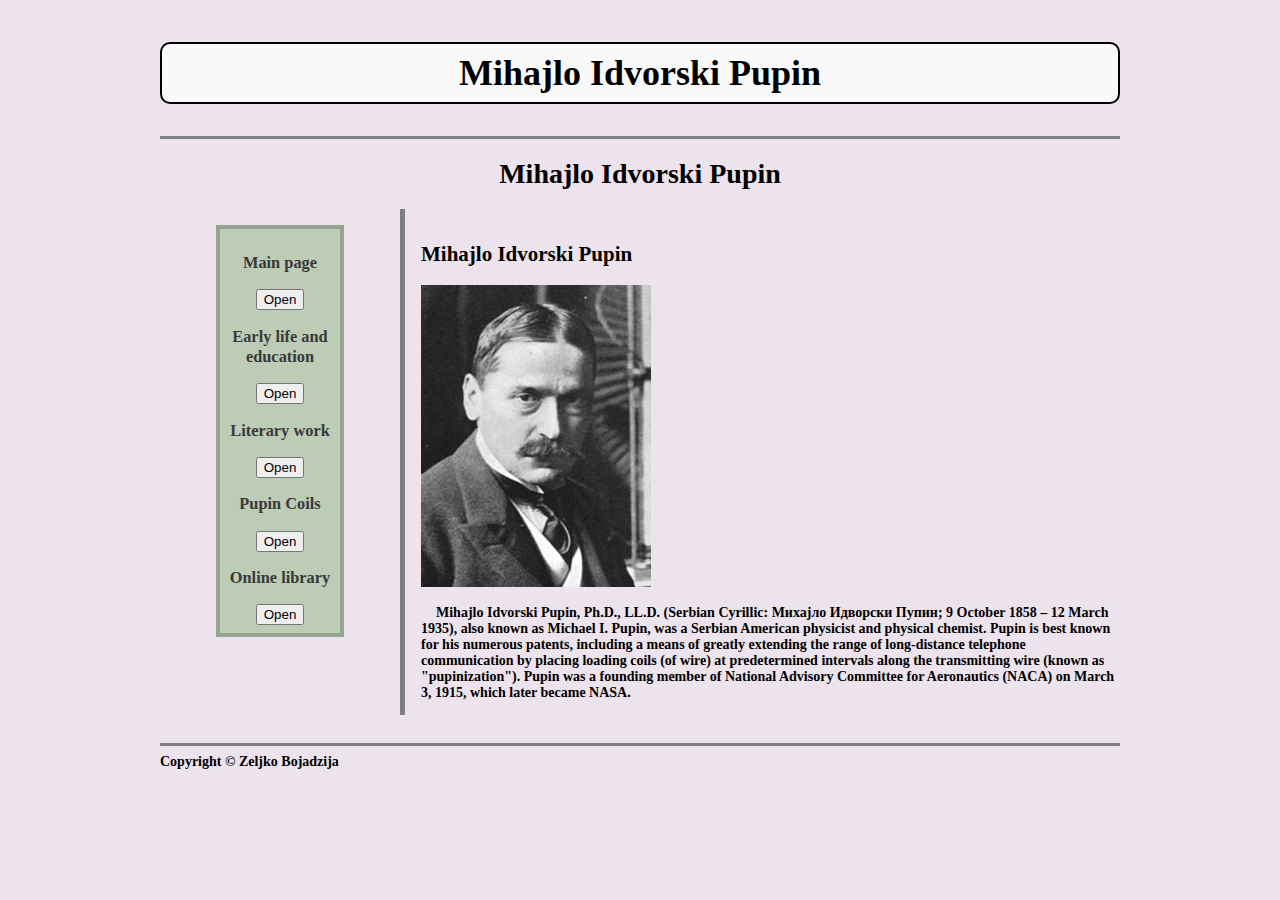
<file: index.html>
<!DOCTYPE html>
<html lang="sr" dir="ltr">
<head>
	<title>Main Page</title>
	<meta charset="utf-8">
	<link rel="stylesheet" type="text/css" href="index.css">
</head>
<body>
	<header>
		<h1 class="h1">Mihajlo Idvorski Pupin</h1>
		
	</header>
		<h1 style="text-align: center;">Mihajlo Idvorski Pupin</h1>
	<section>
		
		<h2><strong>Mihajlo Idvorski Pupin</strong></h2>

			<img src="pupin.jpg" alt="Image unsupported">

		<p style="text-indent: 15px">Mihajlo Idvorski Pupin, Ph.D., LL.D. (Serbian Cyrillic: Михајло Идворски Пупин; 9 October 1858 – 12 March 1935), also known as Michael I. Pupin, was a Serbian American physicist and physical chemist. 

		Pupin is best known for his numerous patents, including a means of greatly extending the range of long-distance telephone communication by placing loading coils (of wire) at predetermined intervals along the transmitting wire (known as "pupinization"). 

		Pupin was a founding member of National Advisory Committee for Aeronautics (NACA) on March 3, 1915, which later became NASA.</p>
		

	</section><aside>
	<div id="div">
			<h3>Main page</h3>
		<a href="index.html" target="_self"><button>Open</button></a>
			<h3>Early life and education</h3>
		<a href="early-life-and-education.html" target="_self"><button>Open</button></a>
			<h3>Literary work</h3>
		<a href="literary-work.html" target="_self"><button>Open</button></a>
			<h3>Pupin Coils</h3>
		<a href="pupin-coils.html" target="_self"><button>Open</button></a>
			<h3>Online library</h3>
		<a href="online-library.html"><button>Open</button></a>
	</div>
	


	</aside>

	
	
	<footer>
		Copyright &copy; Zeljko Bojadzija
	</footer>
	



</body>
</html>
</file>
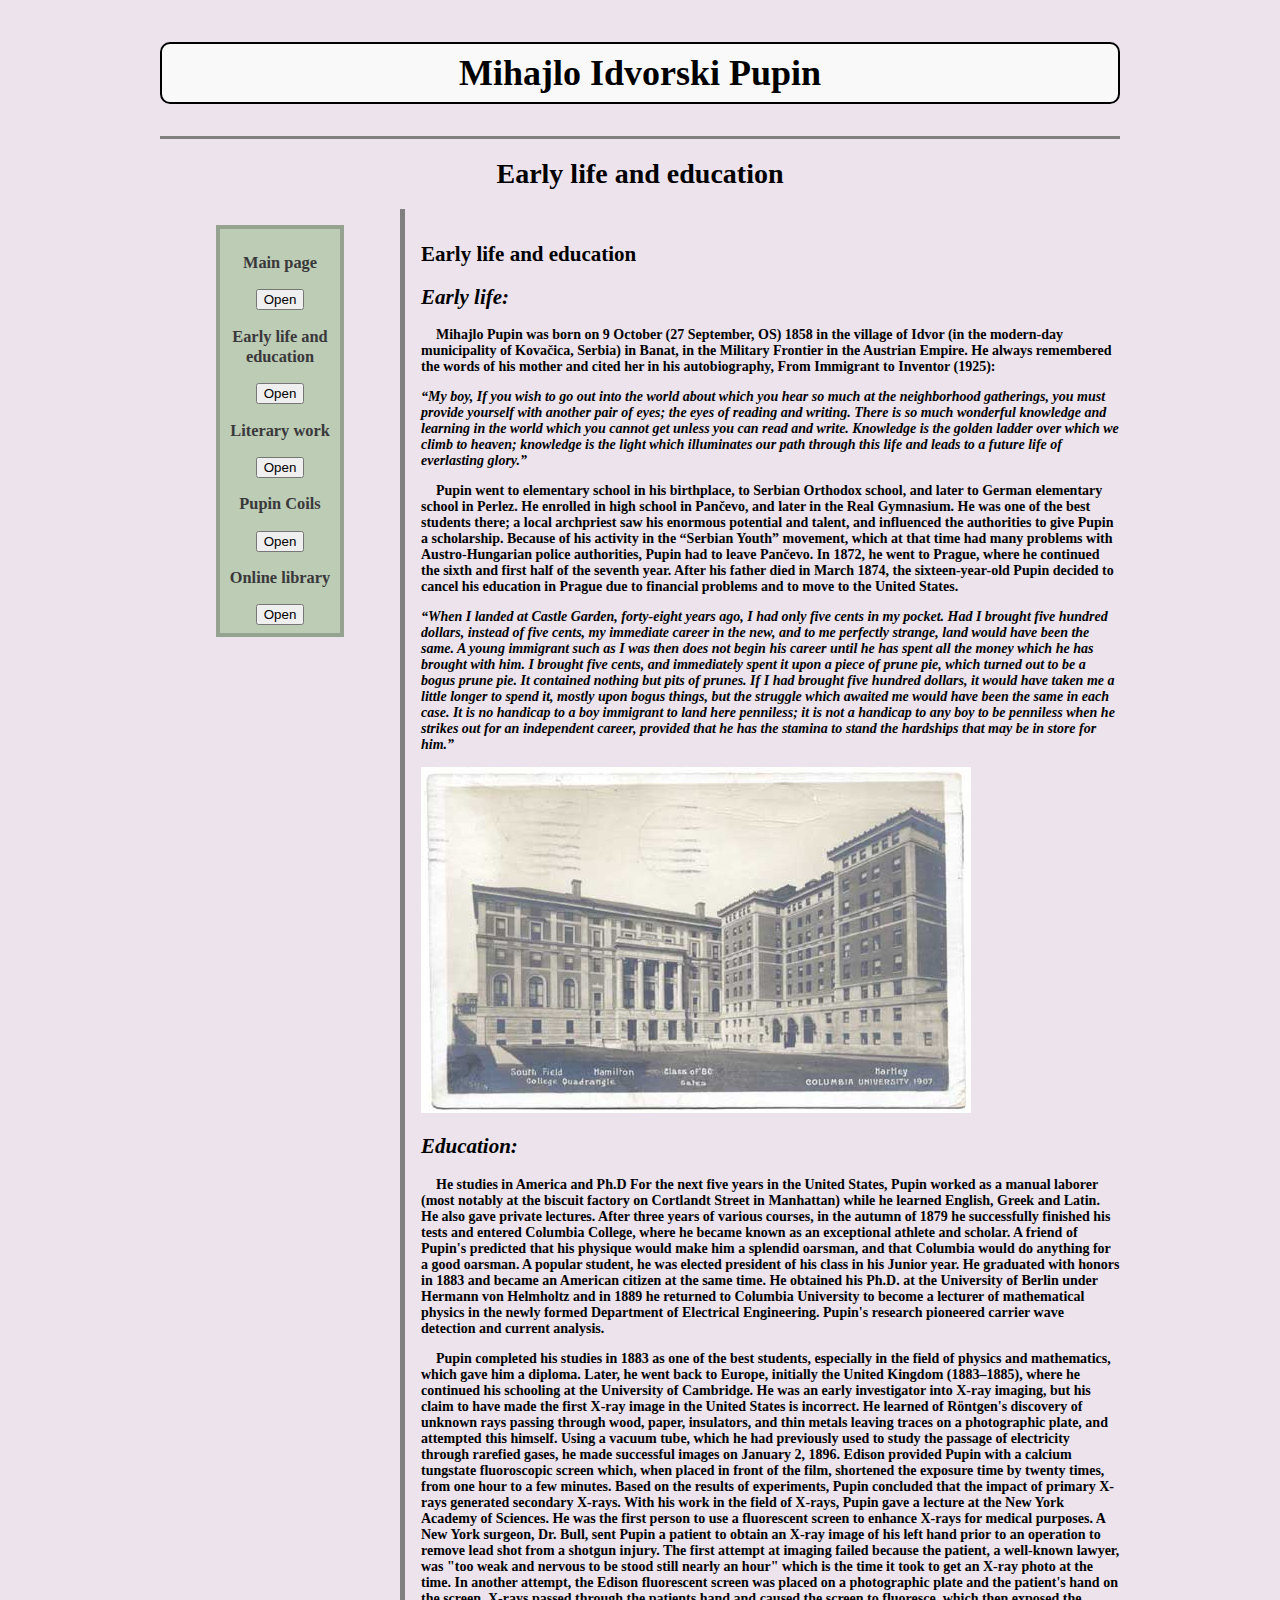
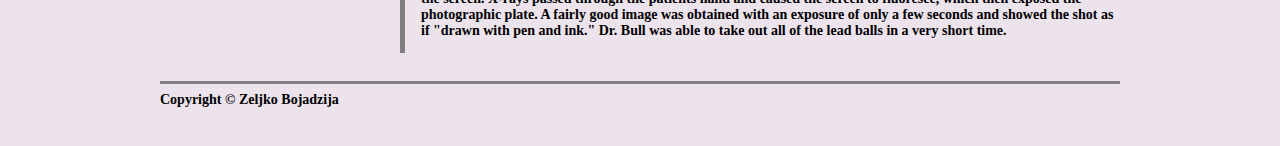
<file: early-life-and-education.html>
<!DOCTYPE html>
<html lang="sr" dir="ltr">
<head>
	<title>Early life and education</title>
	<meta charset="utf-8">
	<link rel="stylesheet" type="text/css" href="index.css">
</head>
<body>
	<header>
		<h1 class="h1">Mihajlo Idvorski Pupin</h1>
		
	</header>
		<h1 style="text-align: center;">Early life and education</h1>
	<section>
		
		<h2><strong>Early life and education</strong></h2>

			<h2><b><em>Early life:</em></b></h2>
				<p style="text-indent: 15px">Mihajlo Pupin was born on 9 October (27 September, OS) 1858 in the village of Idvor (in the modern-day municipality of Kovačica, Serbia) in Banat, in the Military Frontier in the Austrian Empire. He always remembered the words of his mother and cited her in his autobiography, From Immigrant to Inventor (1925):</p>

				<p><i>“My boy, If you wish to go out into the world about which you hear so much at the neighborhood gatherings, you must provide yourself with another pair of eyes; the eyes of reading and writing. There is so much wonderful knowledge and learning in the world which you cannot get unless you can read and write. Knowledge is the golden ladder over which we climb to heaven; knowledge is the light which illuminates our path through this life and leads to a future life of everlasting glory.”</i></p>

				<p style="text-indent: 15px">Pupin went to elementary school in his birthplace, to Serbian Orthodox school, and later to German elementary school in Perlez. He enrolled in high school in Pančevo, and later in the Real Gymnasium. He was one of the best students there; a local archpriest saw his enormous potential and talent, and influenced the authorities to give Pupin a scholarship.

				Because of his activity in the “Serbian Youth” movement, which at that time had many problems with Austro-Hungarian police authorities, Pupin had to leave Pančevo. In 1872, he went to Prague, where he continued the sixth and first half of the seventh year. After his father died in March 1874, the sixteen-year-old Pupin decided to cancel his education in Prague due to financial problems and to move to the United States.</p>

				<p><i>“When I landed at Castle Garden, forty-eight years ago, I had only five cents in my pocket. Had I brought five hundred dollars, instead of five cents, my immediate career in the new, and to me perfectly strange, land would have been the same. A young immigrant such as I was then does not begin his career until he has spent all the money which he has brought with him. I brought five cents, and immediately spent it upon a piece of prune pie, which turned out to be a bogus prune pie. It contained nothing but pits of prunes. If I had brought five hundred dollars, it would have taken me a little longer to spend it, mostly upon bogus things, but the struggle which awaited me would have been the same in each case. It is no handicap to a boy immigrant to land here penniless; it is not a handicap to any boy to be penniless when he strikes out for an independent career, provided that he has the stamina to stand the hardships that may be in store for him.”</i></p>

		<img src="university.jpg" alt="Image unsupported">
		
			<h2><b><em>Education:</em></b></h2>
				<p style="text-indent: 15px">He studies in America and Ph.D

				For the next five years in the United States, Pupin worked as a manual laborer (most notably at the biscuit factory on Cortlandt Street in Manhattan) while he learned English, Greek and Latin. He also gave private lectures. After three years of various courses, in the autumn of 1879 he successfully finished his tests and entered Columbia College, where he became known as an exceptional athlete and scholar. A friend of Pupin's predicted that his physique would make him a splendid oarsman, and that Columbia would do anything for a good oarsman. A popular student, he was elected president of his class in his Junior year. He graduated with honors in 1883 and became an American citizen at the same time.

				He obtained his Ph.D. at the University of Berlin under Hermann von Helmholtz and in 1889 he returned to Columbia University to become a lecturer of mathematical physics in the newly formed Department of Electrical Engineering. Pupin's research pioneered carrier wave detection and current analysis.</p>

				<p style="text-indent: 15px">Pupin completed his studies in 1883 as one of the best students, especially in the field of physics and mathematics, which gave him a diploma. Later, he went back to Europe, initially the United Kingdom (1883–1885), where he continued his schooling at the University of Cambridge. He was an early investigator into X-ray imaging, but his claim to have made the first X-ray image in the United States is incorrect. He learned of Röntgen's discovery of unknown rays passing through wood, paper, insulators, and thin metals leaving traces on a photographic plate, and attempted this himself. Using a vacuum tube, which he had previously used to study the passage of electricity through rarefied gases, he made successful images on January 2, 1896. Edison provided Pupin with a calcium tungstate fluoroscopic screen which, when placed in front of the film, shortened the exposure time by twenty times, from one hour to a few minutes. Based on the results of experiments, Pupin concluded that the impact of primary X-rays generated secondary X-rays. With his work in the field of X-rays, Pupin gave a lecture at the New York Academy of Sciences. He was the first person to use a fluorescent screen to enhance X-rays for medical purposes. A New York surgeon, Dr. Bull, sent Pupin a patient to obtain an X-ray image of his left hand prior to an operation to remove lead shot from a shotgun injury. The first attempt at imaging failed because the patient, a well-known lawyer, was "too weak and nervous to be stood still nearly an hour" which is the time it took to get an X-ray photo at the time. In another attempt, the Edison fluorescent screen was placed on a photographic plate and the patient's hand on the screen. X-rays passed through the patients hand and caused the screen to fluoresce, which then exposed the photographic plate. A fairly good image was obtained with an exposure of only a few seconds and showed the shot as if "drawn with pen and ink." Dr. Bull was able to take out all of the lead balls in a very short time.</p>
		

	</section><aside>
	<div id="div">
			<h3>Main page</h3>
		<a href="index.html" target="_self"><button>Open</button></a>
			<h3>Early life and education</h3>
		<a href="early-life-and-education.html" target="_self"><button>Open</button></a>
			<h3>Literary work</h3>
		<a href="literary-work.html" target="_self"><button>Open</button></a>
			<h3>Pupin Coils</h3>
		<a href="pupin-coils.html" target="_self"><button>Open</button></a>
			<h3>Online library</h3>
		<a href="online-library.html"><button>Open</button></a>
	</div>

	</aside>

	
	
	<footer>
		Copyright &copy; Zeljko Bojadzija

	</footer>
	



</body>
</html>
</file>
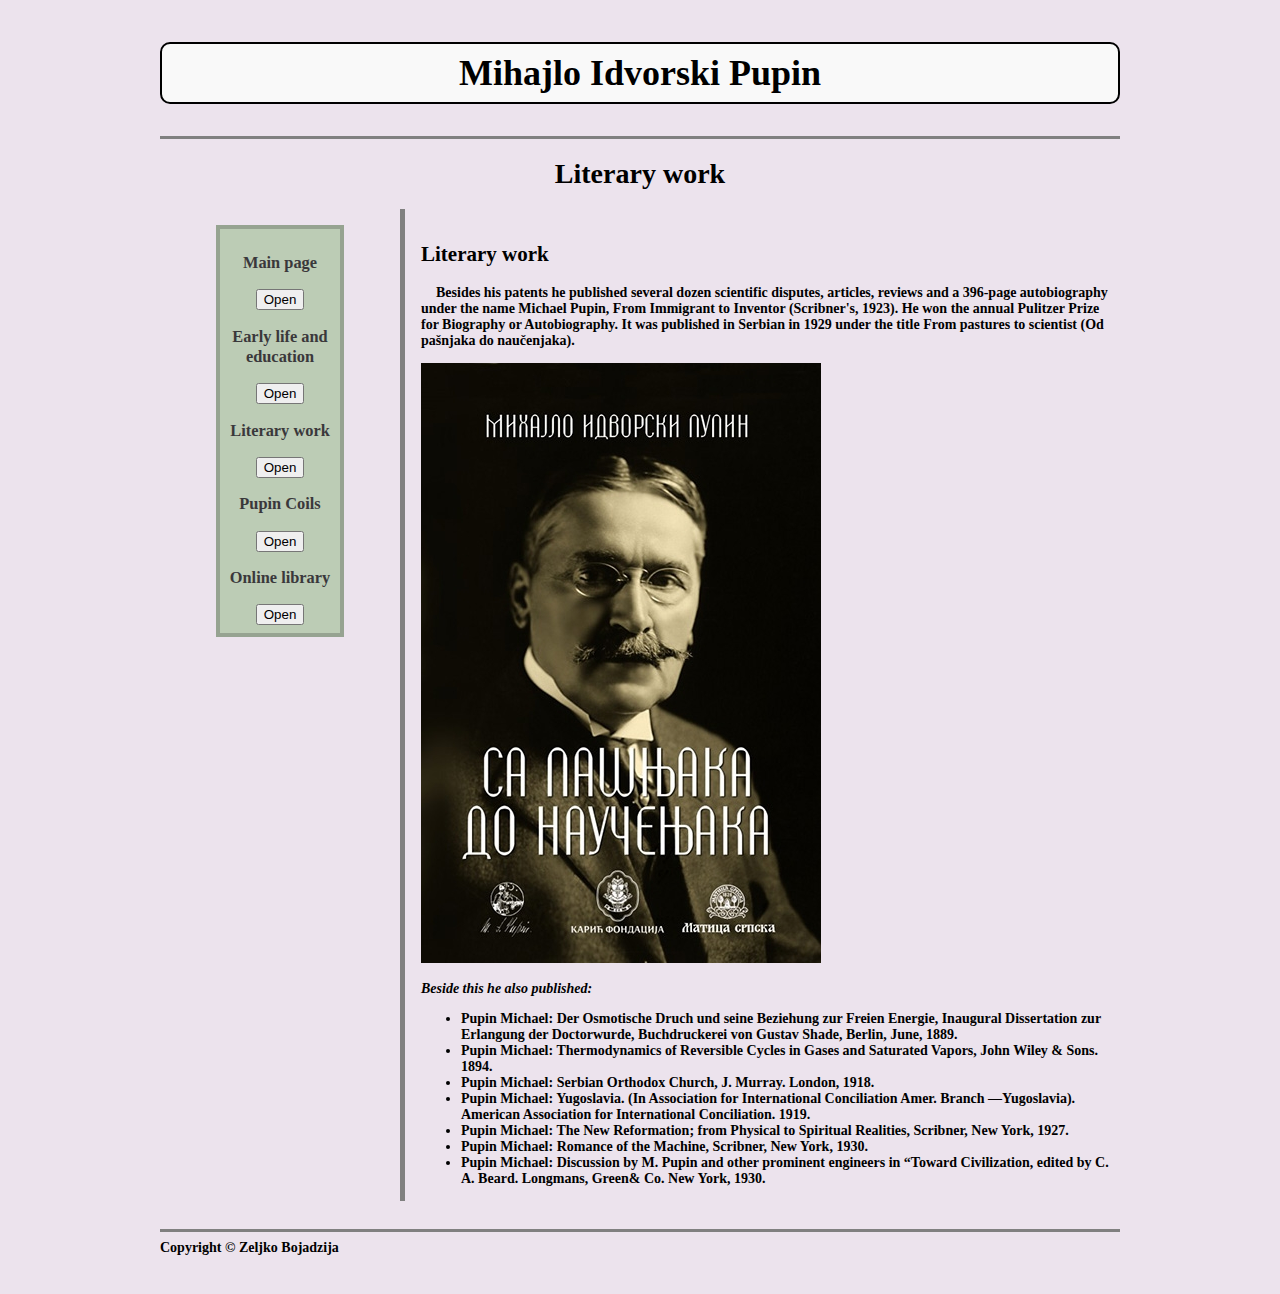
<file: literary-work.html>
<!DOCTYPE html>
<html lang="sr" dir="ltr">
<head>
	<title>Early life and education</title>
	<meta charset="utf-8">
	<link rel="stylesheet" type="text/css" href="index.css">
</head>
<body>
	<header>
		<h1 class="h1">Mihajlo Idvorski Pupin</h1>
		
	</header>
		<h1 style="text-align: center;">Literary work</h1>
	<section>
		
		<h2><strong>Literary work</strong></h2>

				<p style="text-indent: 15px">Besides his patents he published several dozen scientific disputes, articles, reviews and a 396-page autobiography under the name Michael Pupin, From Immigrant to Inventor (Scribner's, 1923). He won the annual Pulitzer Prize for Biography or Autobiography. It was published in Serbian in 1929 under the title From pastures to scientist (Od pašnjaka do naučenjaka). </p>

				<img src="sa-pasnjaka-do-naucenjaka.jpg" alt="Image unsupported">

				<p><b><i>Beside this he also published:</i></b></p>

					<ul>
						<li>Pupin Michael: Der Osmotische Druch und seine Beziehung zur Freien Energie, Inaugural Dissertation zur Erlangung der Doctorwurde, Buchdruckerei von Gustav Shade, Berlin, June, 1889.</li>
						<li>Pupin Michael: Thermodynamics of Reversible Cycles in Gases and Saturated Vapors, John Wiley & Sons. 1894.</li>
						<li>Pupin Michael: Serbian Orthodox Church, J. Murray. London, 1918.</li>
						<li>Pupin Michael: Yugoslavia. (In Association for International Conciliation Amer. Branch —Yugoslavia). American Association for International Conciliation. 1919.</li>
						<li>Pupin Michael: The New Reformation; from Physical to Spiritual Realities, Scribner, New York, 1927.</li>
						<li>Pupin Michael: Romance of the Machine, Scribner, New York, 1930.</li>
						<li>Pupin Michael: Discussion by M. Pupin and other prominent engineers in “Toward Civilization, edited by C. A. Beard. Longmans, Green& Co. New York, 1930.</li>

					</ul>

		
		

	</section><aside>
	<div id="div">
			<h3>Main page</h3>
		<a href="index.html" target="_self"><button>Open</button></a>
			<h3>Early life and education</h3>
		<a href="early-life-and-education.html" target="_self"><button>Open</button></a>
			<h3>Literary work</h3>
		<a href="literary-work.html" target="_self"><button>Open</button></a>
			<h3>Pupin Coils</h3>
		<a href="pupin-coils.html" target="_self"><button>Open</button></a>
			<h3>Online library</h3>
		<a href="online-library.html"><button>Open</button></a>
	</div>

	</aside>

	
	
	<footer>
		Copyright &copy; Zeljko Bojadzija

	</footer>
	



</body>
</html>
</file>
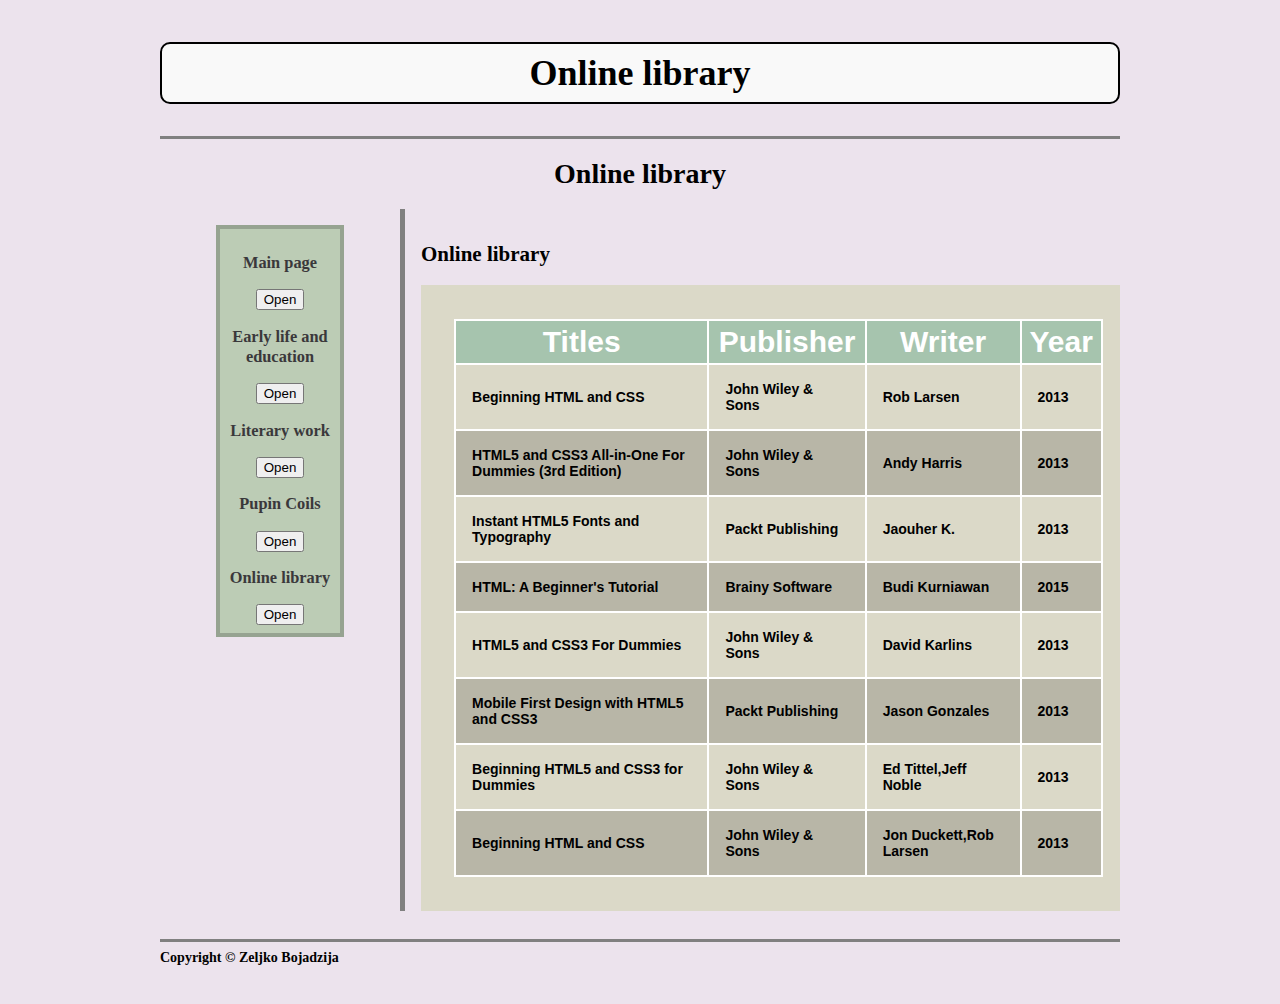
<file: online-library.html>
<!DOCTYPE html>
<html lang="sr" dir="ltr">
<head>
	<title>Online library</title>
	<meta charset="utf-8">
	<link rel="stylesheet" type="text/css" href="online-library.css">
	<link rel="stylesheet" type="text/css" href="index.css">

</head>
<body>
	<header>
		<h1 class="h1">Online library</h1>
		
	</header>
		<h1 style="text-align: center;">Online library</h1>
	<section>
		
		<h2><strong>Online library</strong></h2>
<div class="even">
	<table>
		<tr id="heading">
			<th>Titles</th>
			<th>Publisher</th>
			<th>Writer</th>
			<th>Year</th>
		</tr>
		<tr class="even">
			<td>Beginning HTML and CSS</td>
			<td>John Wiley & Sons</td>
			<td>Rob Larsen</td>
			<td>2013</td>
		</tr>
		<tr>
			<td>HTML5 and CSS3 All-in-One For Dummies (3rd Edition)</td>
			<td>John Wiley & Sons</td>
			<td>Andy Harris</td>
			<td>2013</td>

		</tr>
		<tr class="even">
			<td>Instant HTML5 Fonts and Typography</td>
			<td>Packt Publishing</td>
			<td>Jaouher K.</td>
			<td>2013</td>
		</tr>
		<tr>
			<td>HTML: A Beginner's Tutorial</td>
			<td>Brainy Software</td>
			<td>Budi Kurniawan</td>
			<td>2015</td>
		</tr>
		<tr class="even">
			<td>HTML5 and CSS3 For Dummies</td>
			<td>John Wiley & Sons</td>
			<td>David Karlins</td>
			<td>2013</td>
		</tr>
		<tr>
			<td>Mobile First Design with HTML5 and CSS3</td>
			<td>Packt Publishing</td>
			<td>Jason Gonzales</td>
			<td>2013</td>
		</tr>
		<tr class="even">
			<td>Beginning HTML5 and CSS3 for Dummies</td>
			<td>John Wiley & Sons</td>
			<td>Ed Tittel,Jeff Noble</td>
			<td>2013</td>
		</tr>
		<tr>
			<td>Beginning HTML and CSS</td>
			<td>John Wiley & Sons</td>
			<td>Jon Duckett,Rob Larsen</td>
			<td>2013</td>
		</tr>
	</table>
</div>	

	</section><aside>
		<div id="div">
			<h3>Main page</h3>
		<a href="index.html" target="_self"><button>Open</button></a>
			<h3>Early life and education</h3>
		<a href="early-life-and-education.html" target="_self"><button>Open</button></a>
			<h3>Literary work</h3>
		<a href="literary-work.html" target="_self"><button>Open</button></a>
			<h3>Pupin Coils</h3>
		<a href="pupin-coils.html" target="_self"><button>Open</button></a>
			<h3>Online library</h3>
		<a href="online-library.html"><button>Open</button></a>
	</div>
	


	</aside>

	
	
	<footer>
		Copyright &copy; Zeljko Bojadzija

	</footer>
	



</body>
</html>
</file>
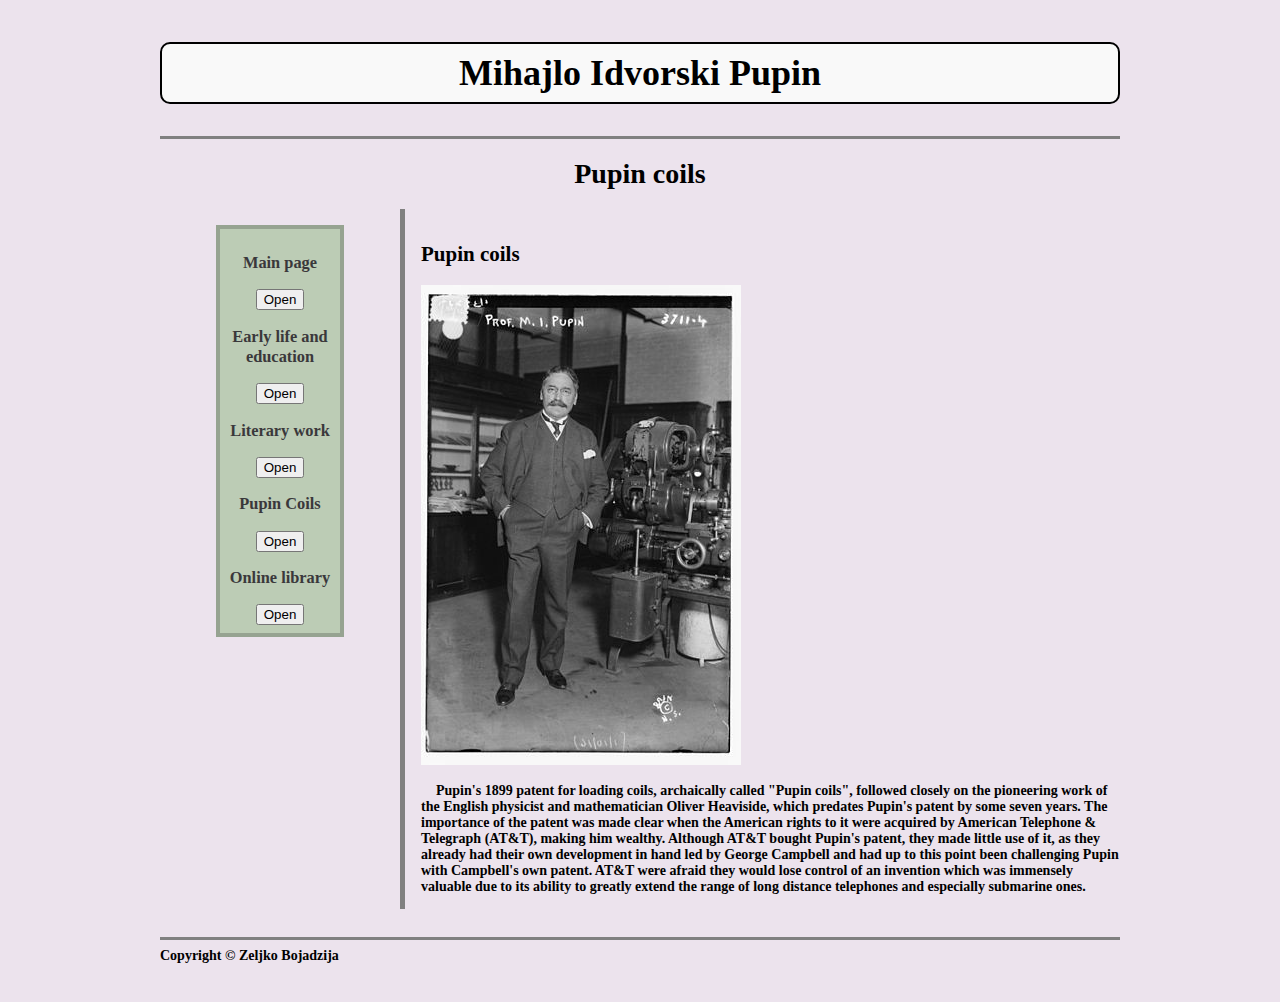
<file: pupin-coils.html>
<!DOCTYPE html>
<html lang="sr" dir="ltr">
<head>
	<title>Early life and education</title>
	<meta charset="utf-8">
	<link rel="stylesheet" type="text/css" href="index.css">
</head>
<body>
	<header>
		<h1 class="h1">Mihajlo Idvorski Pupin</h1>
		
	</header>
		<h1 style="text-align: center;">Pupin coils</h1>
	<section>
		
		<h2><strong>Pupin coils</strong></h2>
			<img src="pupin-1916.jpg" alt="Image unsupported">

				<p style="text-indent: 15px">Pupin's 1899 patent for loading coils, archaically called "Pupin coils", followed closely on the pioneering work of the English physicist and mathematician Oliver Heaviside, which predates Pupin's patent by some seven years. The importance of the patent was made clear when the American rights to it were acquired by American Telephone & Telegraph (AT&T), making him wealthy. Although AT&T bought Pupin's patent, they made little use of it, as they already had their own development in hand led by George Campbell and had up to this point been challenging Pupin with Campbell's own patent. AT&T were afraid they would lose control of an invention which was immensely valuable due to its ability to greatly extend the range of long distance telephones and especially submarine ones.</p>

			

		
		

	</section><aside>
		<div id="div">
			<h3>Main page</h3>
		<a href="index.html" target="_self"><button>Open</button></a>
			<h3>Early life and education</h3>
		<a href="early-life-and-education.html" target="_self"><button>Open</button></a>
			<h3>Literary work</h3>
		<a href="literary-work.html" target="_self"><button>Open</button></a>
			<h3>Pupin Coils</h3>
		<a href="pupin-coils.html" target="_self"><button>Open</button></a>
			<h3>Online library</h3>
		<a href="online-library.html"><button>Open</button></a>
	</div>

	</aside>

	
	
	<footer>
		Copyright &copy; Zeljko Bojadzija

	</footer>
	



</body>
</html>
</file>
<file: index.css>
body{
	background-color: #ECE3ED;
	width: 960px;
	margin: 10px auto;
	font-family: "Times New Roman", Georgia, sans-serif;
	font-weight: bolder;
	font-size: 14px;
}


header{
	border-bottom: 3px solid gray;
	padding: 8px 0 8px 0;
}


section{
	float: right;
	width: 720px;
	padding: 16px 0 0 16px;
	border-left: 5px solid gray;
	margin-bottom: 8px;
	box-sizing: border-box;
}

aside{
	position: fixed;
	text-align: center;
	float: left;
	width: 240px;
	vertical-align: top;
	padding: 16px 16px 16px 16px;
	box-sizing: border-box;

}


footer{
	display: inline-block;
	width: 100%;
	clear: left;
	border-top: 3px solid gray;
	padding: 8px 0 8px 0;
	margin: 20px auto;
}

footer .div{
	border-top: 3px solid gray;
	padding: 8px 0 8px 0;
}


.h1{
	border: 2px solid black;
	border-radius: 10px 10px 10px 10px;
	font-size: 36px;
	text-align: center;
	padding: 8px 0 8px 0;
	background-color: #f9f9f9;
}

#div{
	display: inline-block;
	width: 50%;
	text-align: center;
	border: 4px solid #96A391;
	padding: 8px 8px 8px 8px;
	color: #3A383B;
	background-color: #BCCCB5;
}

.even{
	padding: 16px 0 16px 16px;

}
</file>
<file: online-library.css>
table{
	font-family: arial, sans-serif;
	border-collapse: collapse;
	margin: 18px auto;
	width: 95%;
}

td{
	padding: 16px
}

tr{
	padding: 20px
}

th, td{
	border: solid 2px rgb(255 255 255);
	font-weight: bolder;
}

tr{
	background-color: #B8B6A7;
}

.even{
	background-color: #DBD9C8;
}

#heading{
	background-color: #A6C4AE;
	color: rgb(255 255 255);
	font-size: 24px;
	padding: 16px 0 16px 0;
}

th{
	padding: 4px 8px 4px 8px;
	font-size: 30px;
}
</file>
